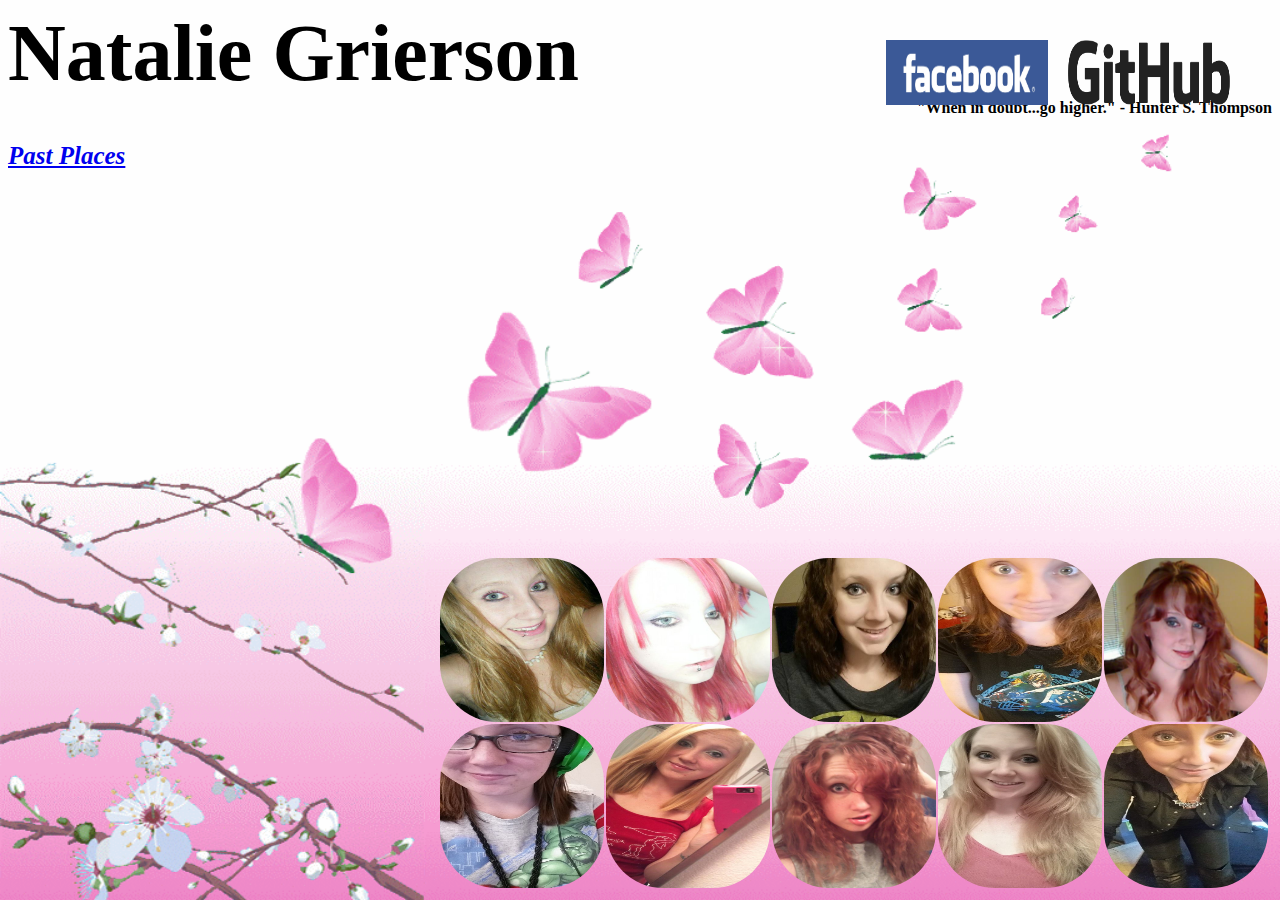
<file: index.html>
<!DOCTYPE>
<html>
<head>
	<link rel="stylesheet" type:"text/css" href="CSS/stylesheet.css"/>
    <title>Natalie Grierson</title>
</head>
<body id="Main_Page_Body">
<!-- Name and quote -->
	<h6 id="title">Natalie Grierson</h6>
<!--Social Network Table-->
    <table id="Social_Network_Table">
    	<tr>
        	<td class="Social_Network_Table_Data">
                <a href="https://www.facebook.com/bodhibellydance">
                	<img class="Social_Network_Picture" src="Images/facebook_icon2.jpg"alt="Facebook_Icon"/>
                </a>
            </td>
            <td class="Social_Network_Table_Data">
            	<a href="https://github.com/NGrierson">
            		<img class="Social_Network_Picture" src="Images/GitHub_Icon2.png"alt="gitHub_Icon"/>
                </a>
            </td>
        </tr>
    </table>
    <h3>"When in doubt...go higher." - Hunter S. Thompson</h3>
<!--Past Places Page Button-->
    <a href="NoLabel.html">
        <p id="Past_Places_Button">
            <strong><em>Past Places</em></strong>
        </p>
    </a>
<!-- Picture Table-->
    <table id="Picture_Table">
    	<tr>
        	<td class="Picture_Table_Data">
            	<img class="Picture_Table_Image" src="Images/Picture 1.jpg" alt="Picture 1"/>      	
            </td>
            <td class="Picture_Table_Data">
            	<img class="Picture_Table_Image" src="Images/Picture 2.jpg" alt="Picture 2"/> 
            </td>
            <td class="Picture_Table_Data">
            	<img class="Picture_Table_Image" src="Images/Picture 3.jpg" alt="Picture 3"/> 
            </td>
            <td class="Picture_Table_Data">
            	<img class="Picture_Table_Image" src="Images/Picture 5.jpg" alt="Picture 4"/> 
            </td>
            <td class="Picture_Table_Data">
            	<img class="Picture_Table_Image" src="Images/Picture 4.jpg" alt="Picture 5"/> 
            </td>
        </tr>
        <tr>
        	<td class="Picture_Table_Data">
            	<img class="Picture_Table_Image"src="Images/Picture 7.jpg"alt="Picture 6"/> 
            </td>
            <td class="Picture_Table_Data">
            	<img class="Picture_Table_Image" src="Images/Picture 9.jpg"alt="Picture 7"/> 
            </td>
            <td class="Picture_Table_Data">
            	<img class="Picture_Table_Image" src="Images/Picture 10.jpg"alt="Picture 8"/> 
            </td>
            <td class="Picture_Table_Data">
            	<img class="Picture_Table_Image" src="Images/Picture 8.jpg"alt="Picture 9"/> 
            </td>
            <td class="Picture_Table_Data">
            	<img class="Picture_Table_Image" src="Images/Picture 6.jpg"alt="Picture 10"/> 
            </td>
        </tr>
    </table>
<!--Multiple Page Table-->
	<table>
    
    </table>
</body>
</html>
</file>
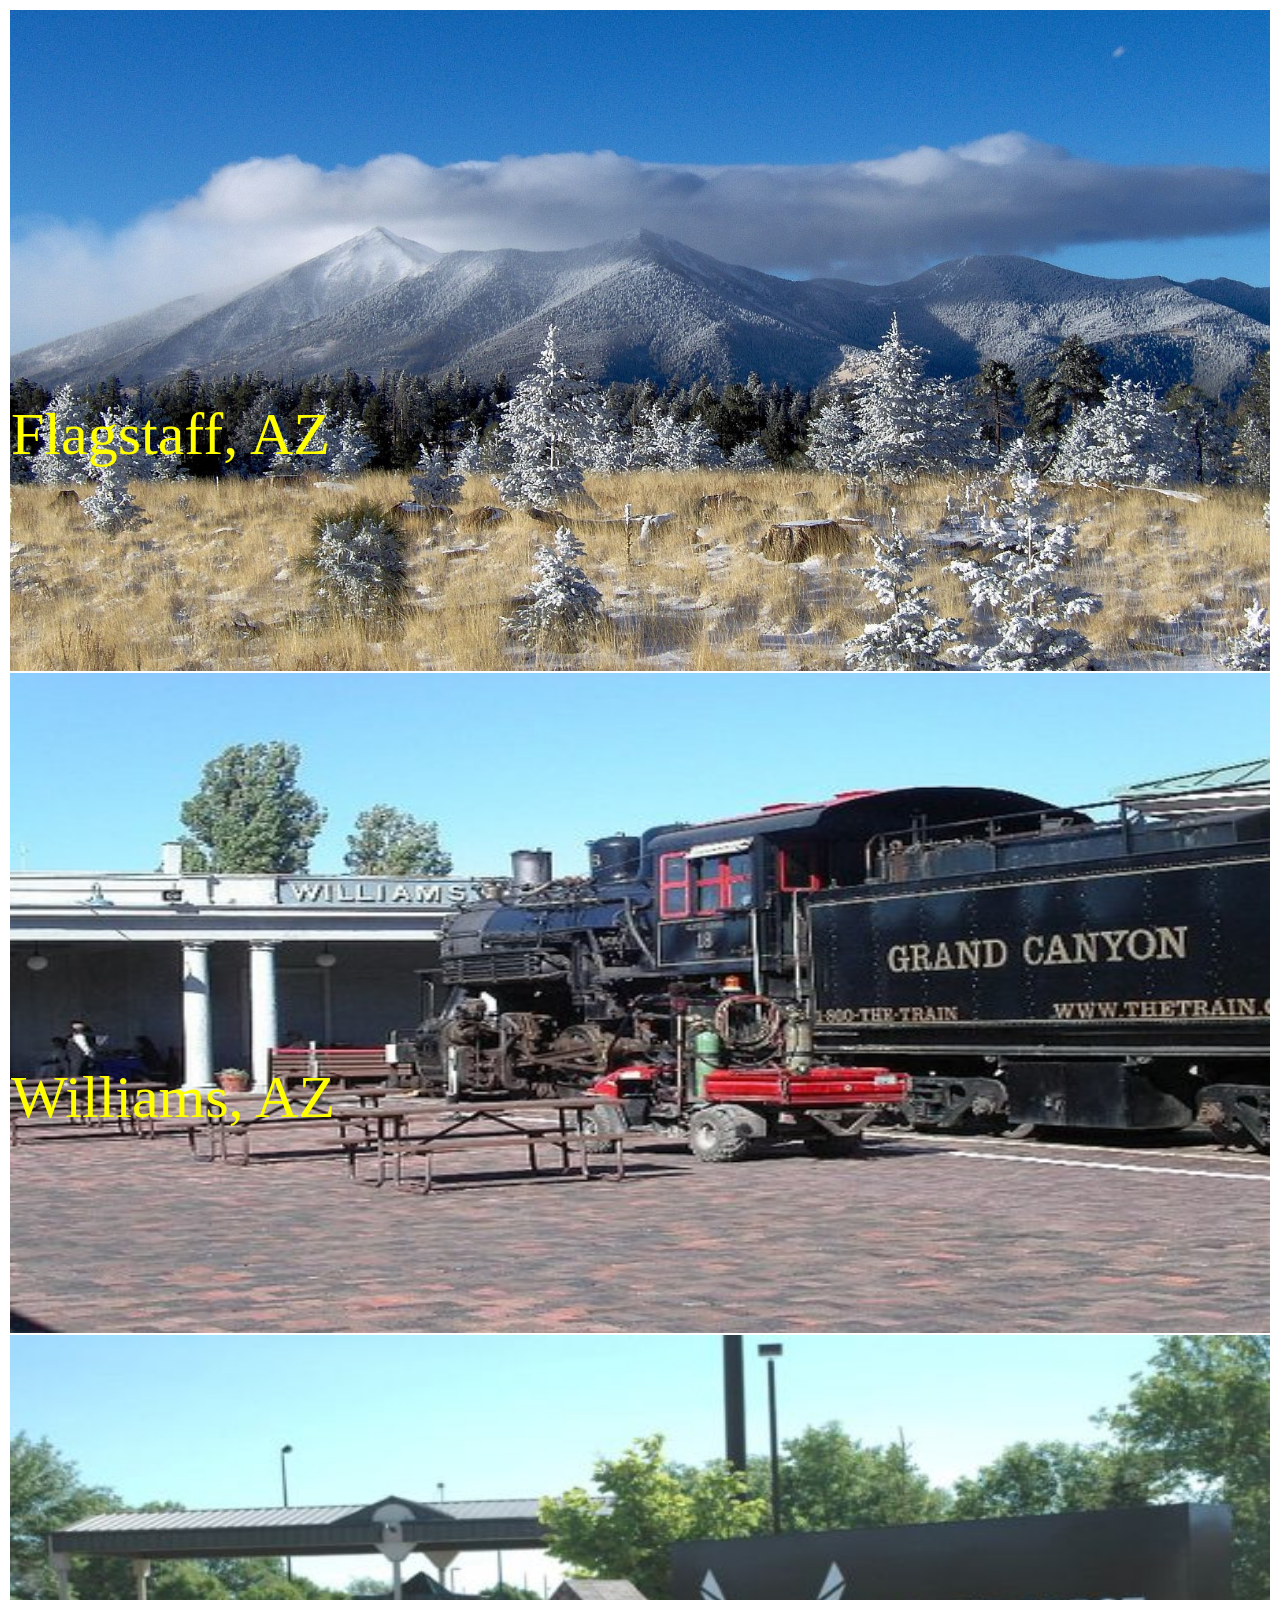
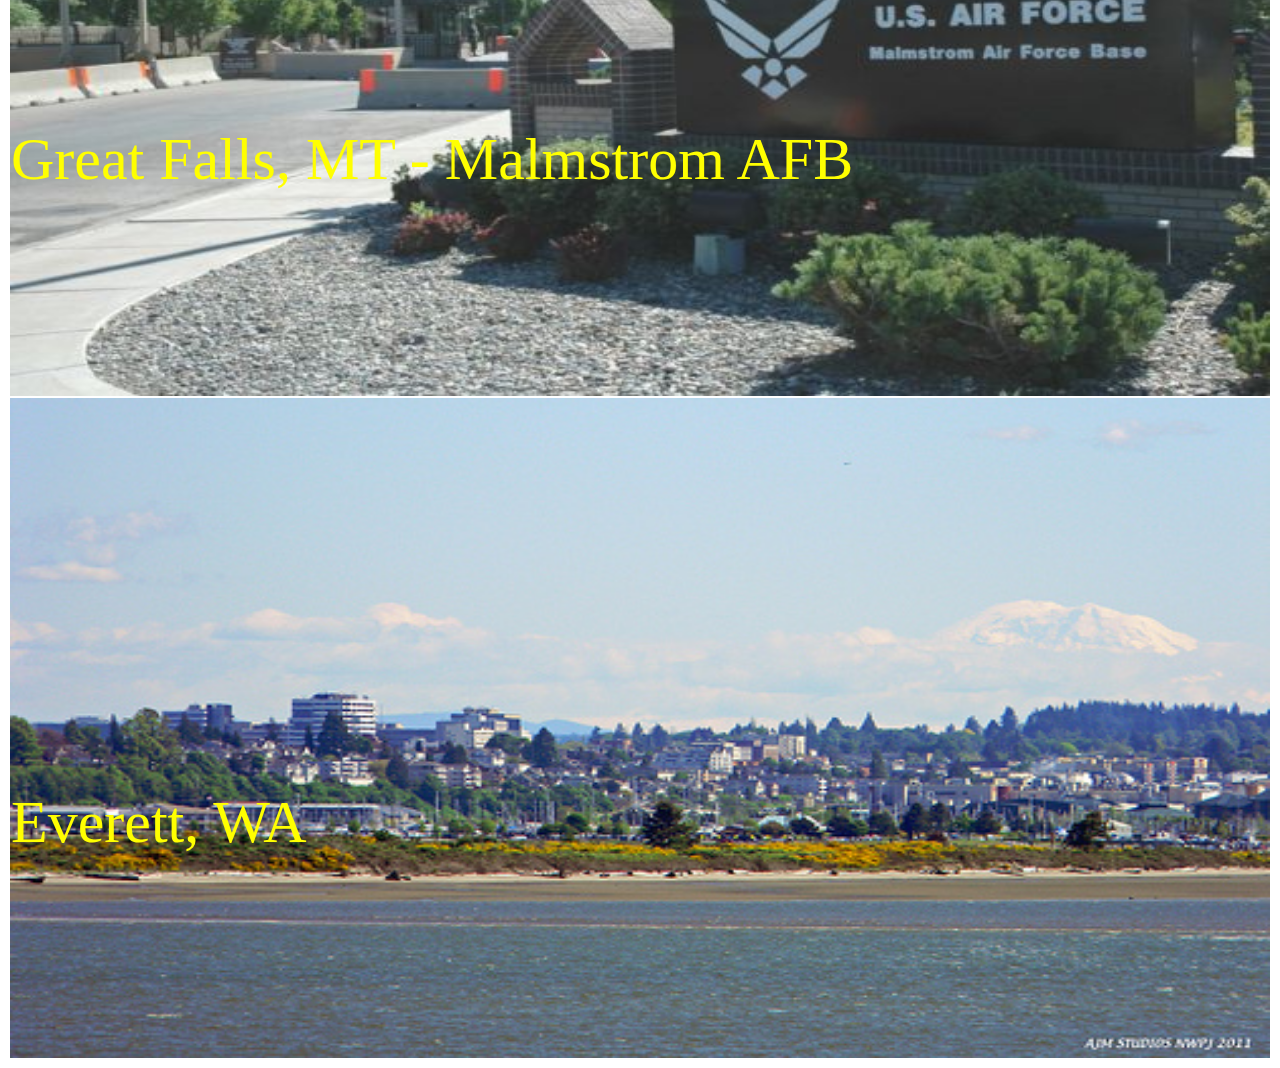
<file: NoLabel.html>
<!DOCTYPE>
<html>
    <head>
        <link rel="stylesheet" type:"text/css" href="CSS/stylesheet.css"/>
        <title>Natalie Grierson</title>
    </head>
    <body>
    	<table id="Past_Places_Table">
        	<tr id="Flagstaff">
            	<td>
                	<p class="Flagstaff">Flagstaff, AZ</p>
                </td>
            </tr>
            <tr id="Williams">
            	<td>
                	<p class="Williams">Williams, AZ</p>
                </td>
            </tr>
            <tr id="Great_Falls">
            	<td>
                	<p class="Great_Falls">Great Falls, MT - Malmstrom AFB</p>
                </td>
            </tr>
            <tr id="Everett">
            	<td>
                	<p class="Everett">Everett, WA</p>
                </td>
            </tr>
        </table>
    </body>
</html>
</file>
<file: CSS/stylesheet.css>
@charset "UTF-8";
/*Background Image*/
/*hi*/
#Main_Page_Body
{
	background-image:url(../Images/ButterflyBackground.gif);
	background-size: 100% 100%;
	background-repeat:no-repeat;
	background-attachment: fixed;
}
/*Heading 6*/
#title
{
	font-family: Papyrus;
	font-size:5em;
	text-align:left;
	margin:0px;
}
/*Social Network Table Styling*/
.Social_Network_Table_Data
{
	width:20%;
	position:relative;
}
.Social_Network_Table_Data:after
{
/*I don't know what this is but it works and it's for the picture table*/
    content:'';
    display:block;
    margin-top:100%;
}
#Social_Network_Table
{
	position:absolute;
	width:30%;
	top:5px;
	right:30px;
	border-spacing:20px;
}
.Social_Network_Picture
{
	position:absolute;
    top:15px;
    bottom:0;
    left:0;
    right:0;
	height:40%;
	width:100%;
	
}
/*Heading 3*/
h3
{
	font-family: Harrington;
	font-size: 1em;
	text-align:right;
	margin:0px;
}
/*Past Places Button Styling*/
#Past_Places_Button
{
	font-family:cursive;
	font-size:25px;
}

/*Picture Table styling*/
#Picture_Table
{
	width:65%;
	position:absolute;
	bottom:10px;
	right:10px;	
}
.Picture_Table_Data
{
	width:20%;
	position:relative;
}
.Picture_Table_Data:after
{
/*I don't know what this is but it works and it's for the picture table*/
    content:'';
    display:block;
    margin-top:100%;
}
.Picture_Table_Image
{
	position:absolute;
    top:0;
    bottom:0;
    left:0;
    right:0;
	height:100%;
	width:100%;
	border-radius:35%;
}
/*PAST PLACES STLYING---PAST PLACES STLYING---PAST PLACES STLYING---PAST PLACES STLYING---PAST PLACES STLYING*/
/*Past Places Table*/
#Past_Places_Table
{
	width:100%;
	height:300%;
}
/*Flagstaff Styling*/
#Flagstaff
{
	height:300px;
	background-image:url(../Images/FlagstaffBackGroundPicture.jpg);
	background-size: 100% 100%;
}
.Flagstaff
{
	position:absolute;
	font-family:Brush Script MT;
	font-size:60px;
	color:#FF0;
}
/*Williams Styling*/
#Williams
{
	height:300px;
	background-image:url(../Images/WilliamsBackGroundPicture.jpg);
	background-size: 100% 100%;
}
.Williams
{
	position:absolute;
	font-family:Brush Script MT;
	font-size:60px;
	color:#FF0;
}
/*Great_Falls Styling*/
#Great_Falls
{
	height:300px;
	background-image:url(../Images/GreatFallsBAckGroundPicture.jpg);
	background-size: 100% 100%;
}
.Great_Falls
{
	position:absolute;
	font-family:Brush Script MT;
	font-size:60px;
	color:#FF0;
}
/*Everett Styling*/
#Everett
{
	height:300px;
	background-image:url(../Images/EverettBackGroundPicture.jpg);
	background-size: 100% 100%;
}
.Everett
{
	position:absolute;
	font-family:Brush Script MT;
	font-size:60px;
	color:#FF0;
}
</file>
